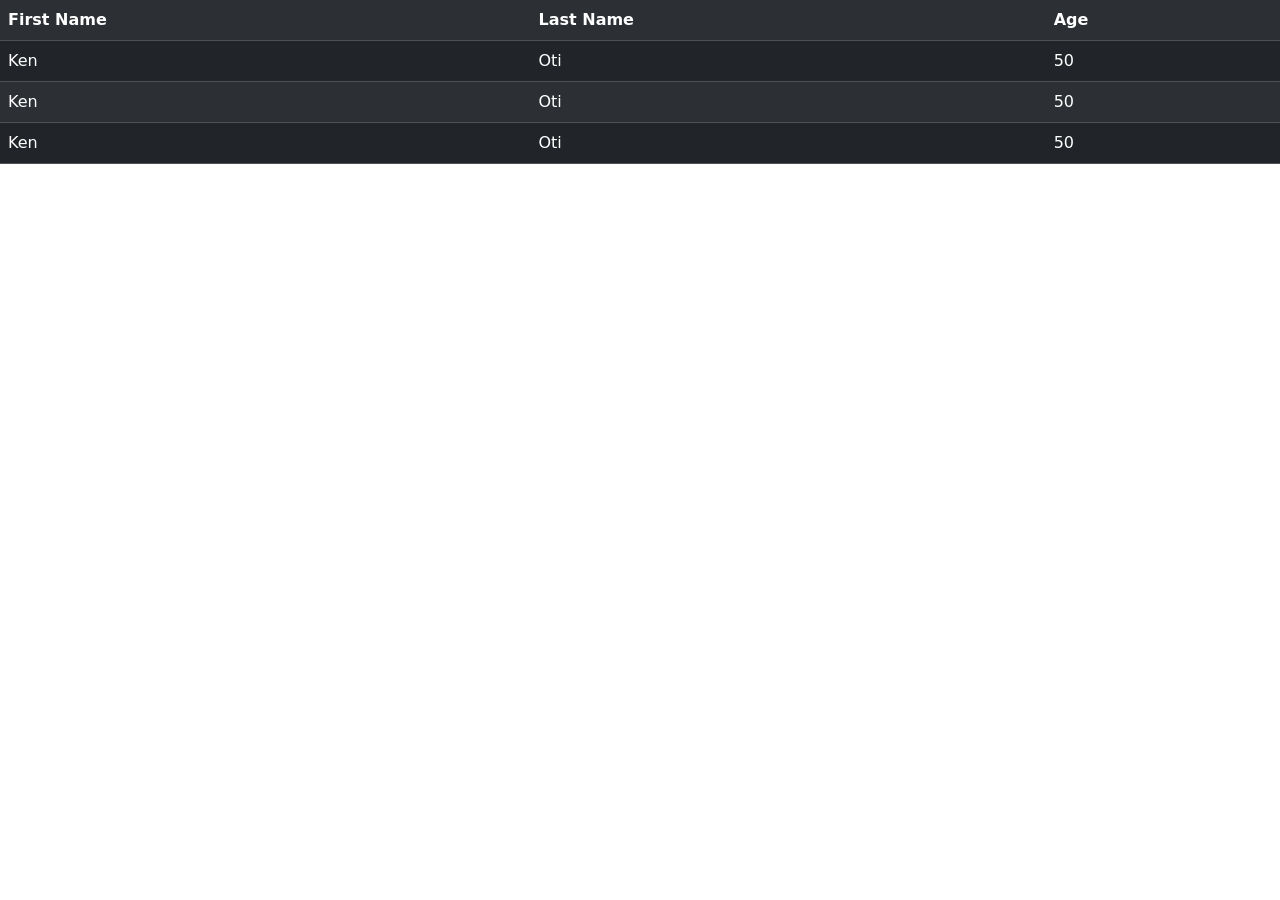
<file: bootstrap.html>
<!DOCTYPE html>
<html lang="en">
<head>
 <meta charset="UTF-8">
 <meta name="viewport" content="width=device-width, initial-scale=1.0">
 <title>Boostrap</title>

 <link href="https://cdn.jsdelivr.net/npm/bootstrap@5.3.8/dist/css/bootstrap.min.css" rel="stylesheet">
</head>
<body>
 
 <table class="table table-dark table-striped tabled-bordered table-hover">
  <tr>
   <th>First Name</th>
   <th>Last Name</th>
   <th>Age</th>
  </tr> 

  <tr>
   <td>Ken</td>
   <td>Oti</td>
   <td>50</td>
  </tr>

  <tr>
   <td>Ken</td>
   <td>Oti</td>
   <td>50</td>
  </tr>
  
  <tr>
   <td>Ken</td>
   <td>Oti</td>
   <td>50</td>
  </tr>
 </table>
</body>
</html>
</file>
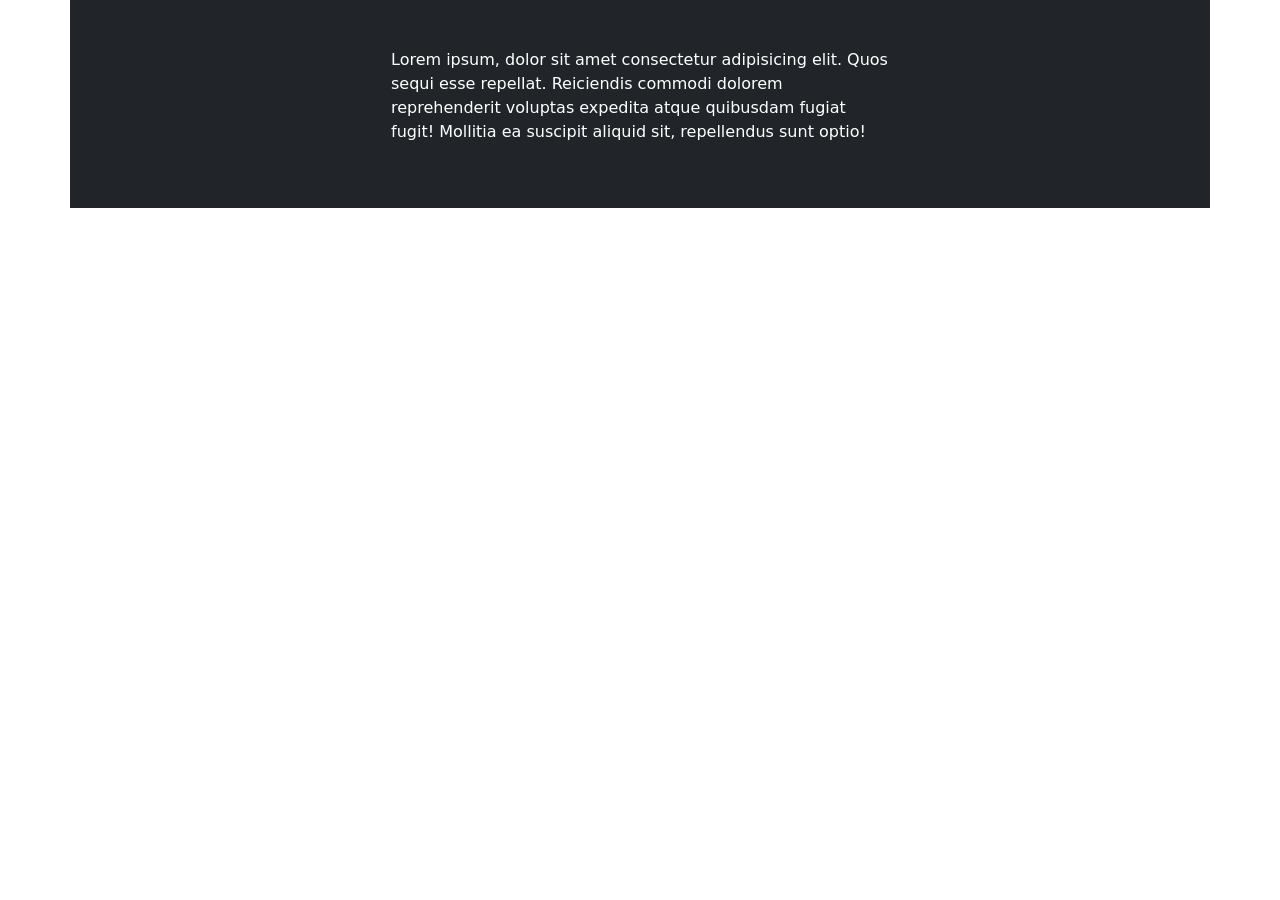
<file: bs_grid.html>
<!DOCTYPE html>
<html lang="en">
<head>
 <meta charset="UTF-8">
 <meta name="viewport" content="width=device-width, initial-scale=1.0">
 <title>Document</title>
 <link href="https://cdn.jsdelivr.net/npm/bootstrap@5.3.8/dist/css/bootstrap.min.css" rel="stylesheet">
</head>
<body>
 
 <div class="container d-none">
  <div class="row">
   <div class="col-sm-8 col-md-4"><p>Lorem ipsum dolor sit amet, consectetur adipisicing elit. In ipsa fugit corporis incidunt magni expedita repellendus dolor recusandae maxime! Maiores repudiandae nostrum ut omnis accusantium quaerat nihil illo odit quod!</p></div>
   <div class="col-sm-4 col-md-8"><p>Lorem ipsum dolor sit amet consectetur adipisicing elit. Veniam, unde sit reiciendis velit minima, similique quam ipsa nemo sunt iusto ipsam reprehenderit molestiae asperiores dolores quisquam libero repellendus culpa sint?</p></div>
  </div>
 </div>

 <div class="container d-none">
  <div class="row">
   <div class="col-sm-6 col-md-4 border border-danger">
    <p>Lorem ipsum dolor sit amet consectetur adipisicing elit. Placeat consequatur perferendis ut ducimus ullam? Laborum iure repellat, odio explicabo error non tempore illum doloremque, vel aliquam animi sequi, praesentium iste.</p>
   </div>
   <div class="col-sm-6 col-md-4 border border-primary">
    <p>Earum illum quisquam facilis esse provident at odio, itaque nemo ab eaque iusto vero rerum consectetur dicta, ipsum expedita laboriosam dolorum quidem dolorem? Numquam non quas, velit possimus officia reprehenderit?</p>
   </div>
   <div class="col-sm-12 col-md-4 border border-success">
    <p>Beatae quis eum labore animi soluta temporibus, doloribus voluptatem, officiis adipisci iste nihil maiores dolor voluptates assumenda, voluptate ex officia consequatur est tempora modi aut? Repellendus consequatur maxime quasi fugit.</p>
   </div>
  </div>
 </div>

 <div class="container">
  <div class="row bg-dark p-5 justify-content-center">
   <div class="col-6 ">
    <p class="text-white">Lorem ipsum, dolor sit amet consectetur adipisicing elit. Quos sequi esse repellat. Reiciendis commodi dolorem reprehenderit voluptas expedita atque quibusdam fugiat fugit! Mollitia ea suscipit aliquid sit, repellendus sunt optio!</p>
   </div>
  </div>
 </div>
</body>
</html>
</file>
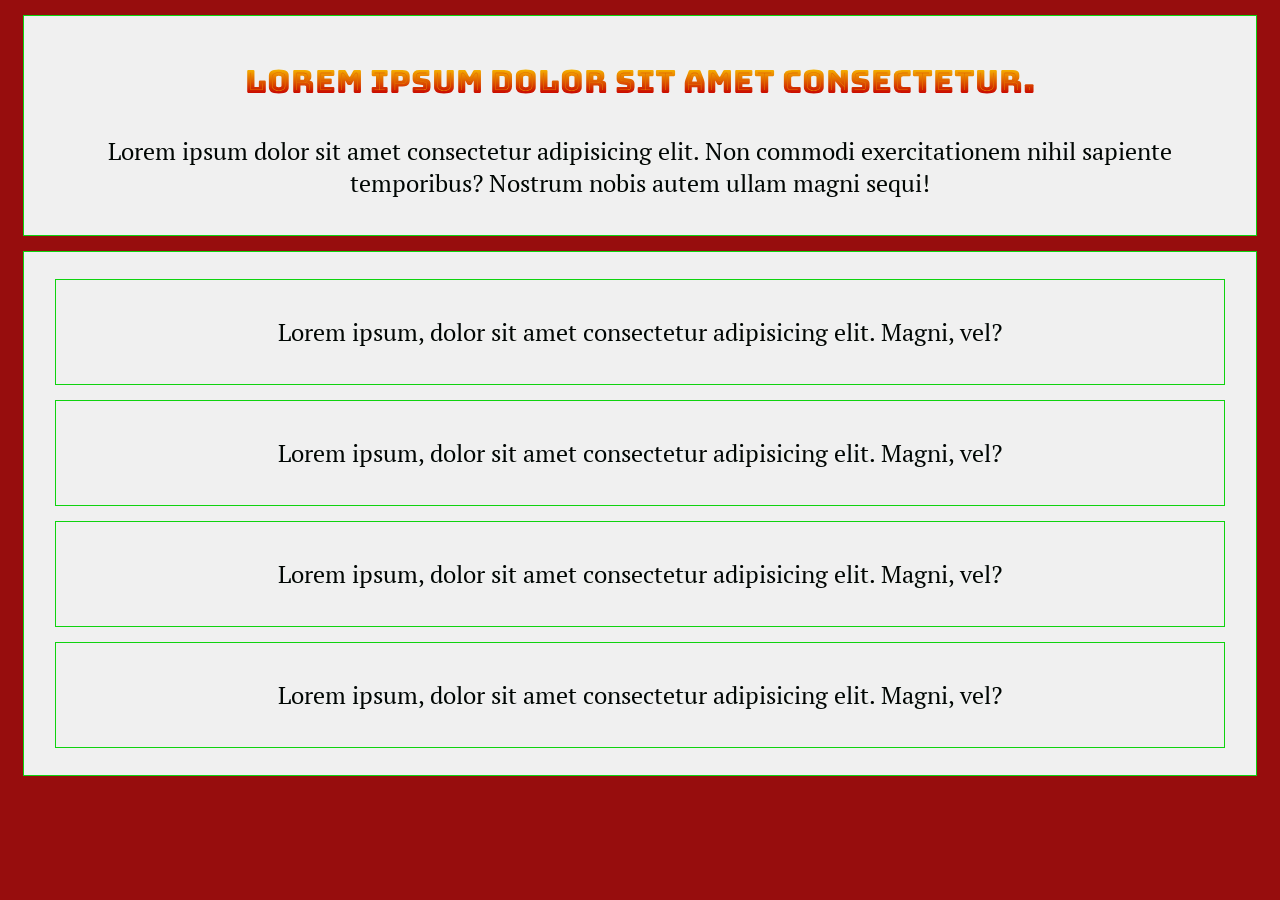
<file: div.html>
<!DOCTYPE html>
<html lang="en">
<head>
 <meta charset="UTF-8">
 <meta name="viewport" content="width=device-width, initial-scale=1.0">
 <title>Div</title>

 <link rel="preconnect" href="https://fonts.googleapis.com">
<link rel="preconnect" href="https://fonts.gstatic.com" crossorigin>
<link href="https://fonts.googleapis.com/css2?family=Bungee+Spice&family=PT+Serif:ital,wght@0,400;0,700;1,400;1,700&display=swap" rel="stylesheet">

 <style>
  body{
   background-color: #970d0d; ;
  }

  div{
   background: #f0f0f0;
   padding-left: 16px;
   padding-right: 16px;
   padding-top: 12px;
   padding-bottom: 12px;
   margin: 15px;
   border: 1px solid #0fd30f;
  }

  h3{
   color: #ae1eae;
   text-align: center;
   font-family: "Bungee Spice", sans-serif;
   font-size: 2rem;
  }
p{
 color:#000603;
 text-align: center;
 font-family: "PT Serif", serif;
 font-size: 1.5rem;
}

 </style>

</head>

<body>
 
 <div>
  <h3>
   Lorem ipsum dolor sit amet consectetur.
 </h3>

 <p>
  Lorem ipsum dolor sit amet consectetur adipisicing elit. Non commodi exercitationem nihil sapiente temporibus? Nostrum nobis autem ullam magni sequi!
 </p>
</div>

<div>
<div><p>Lorem ipsum, dolor sit amet consectetur adipisicing elit. Magni, vel?</p></div>
<div><p>Lorem ipsum, dolor sit amet consectetur adipisicing elit. Magni, vel?</p></div>
<div><p>Lorem ipsum, dolor sit amet consectetur adipisicing elit. Magni, vel?</p></div>
<div><p>Lorem ipsum, dolor sit amet consectetur adipisicing elit. Magni, vel?</p></div>
</div>

</body>
</html>
</file>
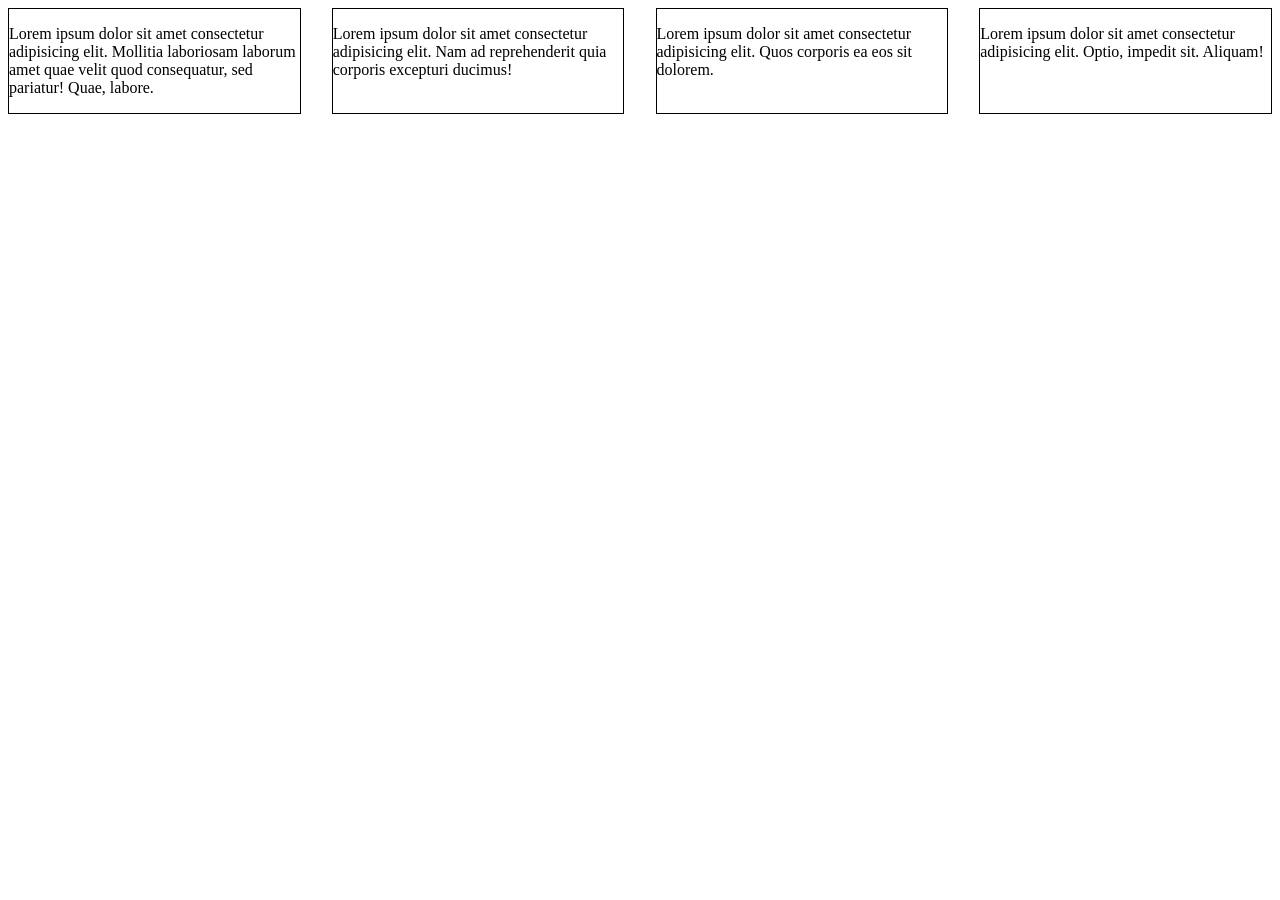
<file: flex.html>
<!DOCTYPE html>
<html lang="en">
<head>
 <meta charset="UTF-8">
 <meta name="viewport" content="width=device-width, initial-scale=1.0">
 <title>Flex</title>

 <style>
.main-1{
 border: 1px solid #070202;
 padding: 10px;
 display: flex;
 justify-content: center;
 gap: 20px;
 display: none;
}

.smaller{
 border: 1px solid #f00100;
 height:100px;
 /* width: 40%; */
}

.x{
width:60%;
}

.y{
 width:30%;
}

.container{
 display: flex;
 justify-content: space-between;

}

.s{
 width: 23%;
  border: 1px solid #000;
}
 </style>
</head>
<body>
 
 <div class="main-1">
  <div class="smaller x">A</div>
  <div class="smaller y">B</div>
 </div>

 <div class="container">
  <div class="s"><p>Lorem ipsum dolor sit amet consectetur adipisicing elit. Mollitia laboriosam laborum amet quae velit quod consequatur, sed pariatur! Quae, labore.</p></div>
  <div class="s"><p>Lorem ipsum dolor sit amet consectetur adipisicing elit. Nam ad reprehenderit quia corporis excepturi ducimus!</p></div>
  <div class="s"><p>Lorem ipsum dolor sit amet consectetur adipisicing elit. Quos corporis ea eos sit dolorem.</p></div>
  <div class="s"><p>Lorem ipsum dolor sit amet consectetur adipisicing elit. Optio, impedit sit. Aliquam!</p></div>
 </div>

</body>
</html>
</file>
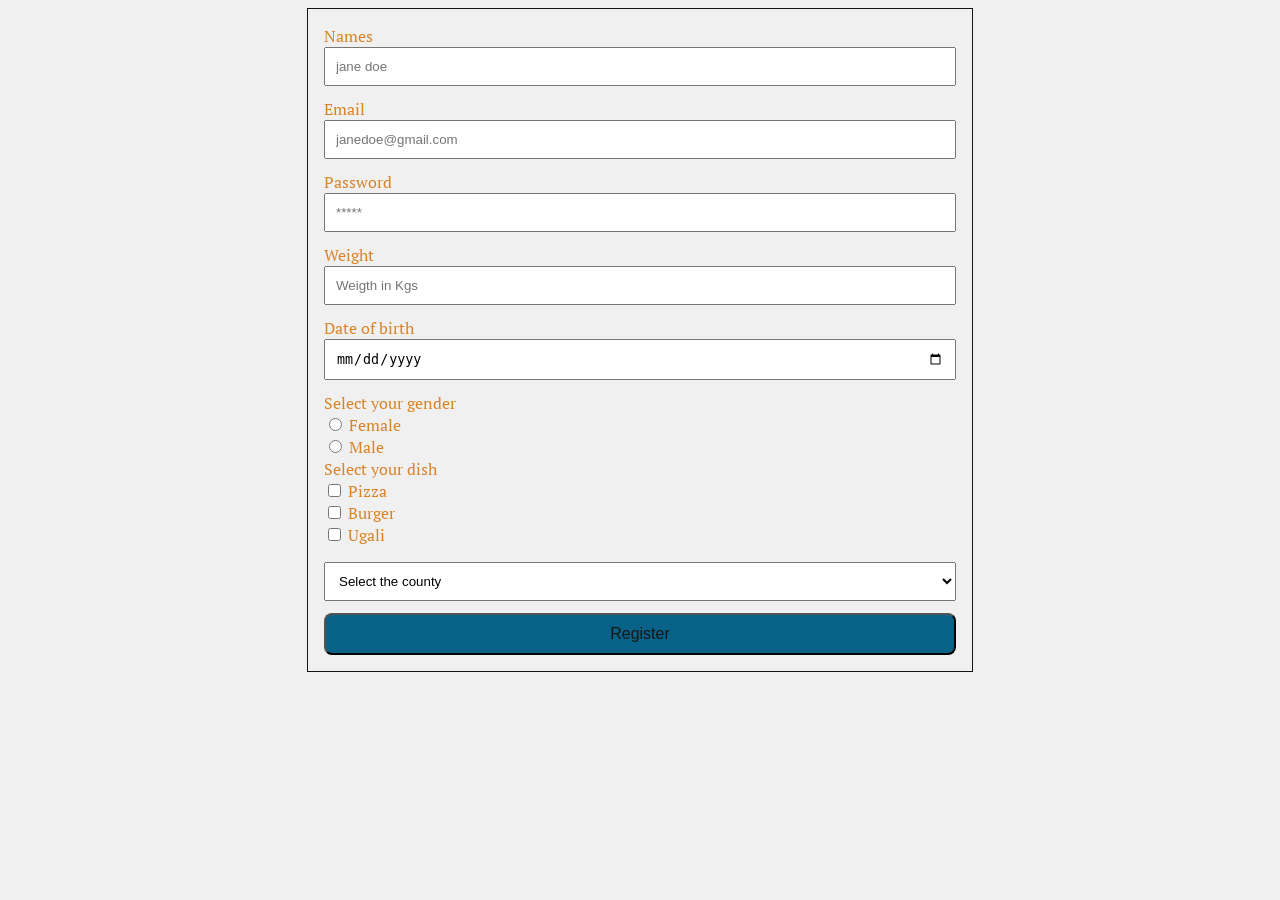
<file: form.html>
<!DOCTYPE html>
<html lang="en">
<head>
 <meta charset="UTF-8">
 <meta name="viewport" content="width=device-width, initial-scale=1.0">
 <title>Form</title>

 <link rel="preconnect" href="https://fonts.googleapis.com">
<link rel="preconnect" href="https://fonts.gstatic.com" crossorigin>
<link href="https://fonts.googleapis.com/css2?family=Bungee+Spice&family=PT+Serif:ital,wght@0,400;0,700;1,400;1,700&display=swap" rel="stylesheet">

<style>
body{
  background-color: #f0f0f0;
  font-family: "PT Serif", serif;
  font-weight: 400;
  font-style: normal;
}

form{
  width:50%;
  border: 1px solid #171617;
  padding: 16px;
  margin: auto;
}

label{
  color:#D98327;
}

.full_width{
  width:100%;
  padding:10px; 
  box-sizing: border-box;
  margin-bottom: 12px;
}

button{
  width: 100%;
  padding: 10px;
  background-color: #086288;
  border-radius: 8px;
  font-size: medium;
  color: #171617;
  font-weight: 500;
}

.flex{
  display: flex;
  flex-direction: column;
}

select{
  margin-top: 16px;
}
</style>

</head>
<body>
 <form>
  <label for="names">Names</label>
<input type="text" name="full_name" class="full_width" placeholder="jane doe" id="names" required>

<label for="email">Email</label>
<input type="email" name="email" class="full_width" placeholder="janedoe@gmail.com" id="email" required>

<label for="pass">Password</label>
<input type="password" name="password" class="full_width" placeholder="*****" id="pass" required>

<label for="weight">Weight</label>
<input type="number" name="weight" class="full_width" step="0.01" min="30" max="250" placeholder="Weigth in Kgs" id="weight" required>

<label for="dob">Date of birth</label>
<input type="date" name="dob" class="full_width" id="dob" min="1940-01-01" max="2008-12-31" required>

<label>Select your gender</label>
<br>
<input type="radio" name="gender" id="m">
<label for="m">Female</label>
<br>

<input type="radio" name="gender" id="f">
<label for="f">Male</label>
<br>

<label >Select your dish</label>
<br>
<input type="checkbox" name="food" id="x">
<label for="f">Pizza</label>
<br>

<input type="checkbox" name="food" id="y">
<label for="y">Burger</label>

<br>
<input type="checkbox" name="food" id="z">
<label for="z">Ugali</label>


<select class="full_width">
  <option>Select the county</option>
 <option value="1">Mombasa</option>
 <option value="2">Nairobi</option>
 <option value="3">Kisii</option>
 <option value="4">Kisumu</option>
 <option value="5">Eldoret</option>
</select>

<button>Register</button>
 </form>
</body>
</html>
</file>
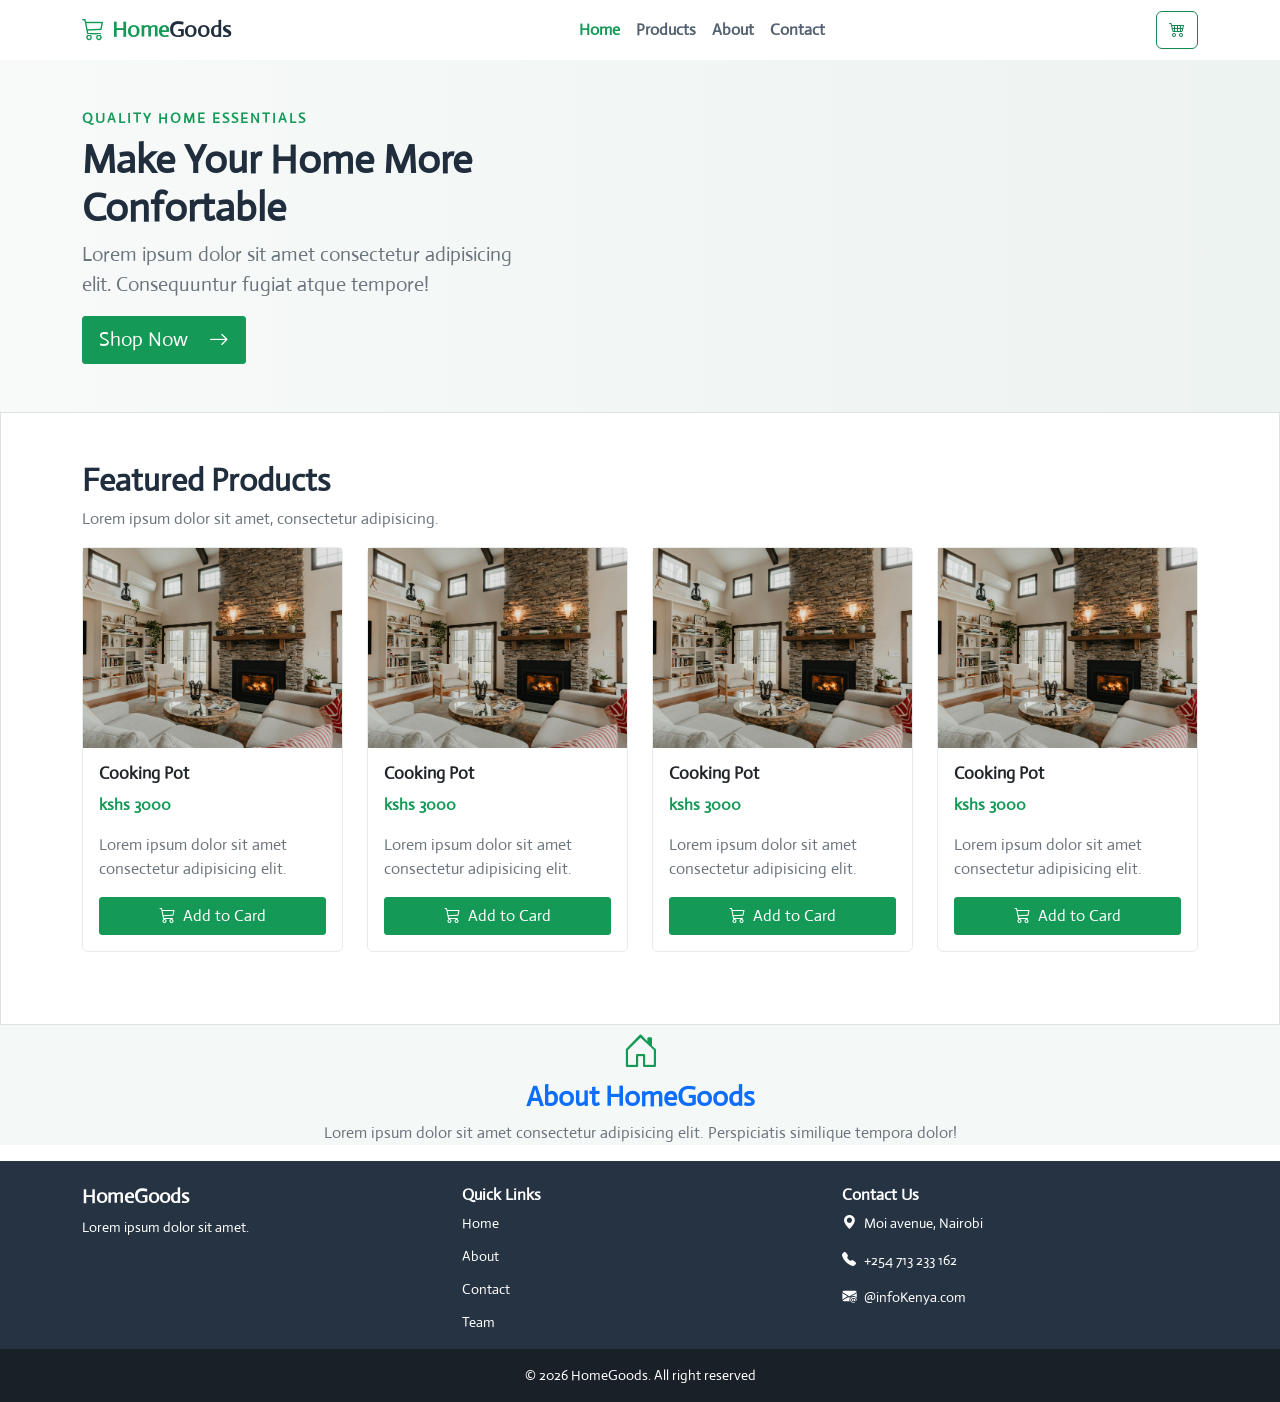
<file: fullpage.html>
<!DOCTYPE html>
<html lang="en">
<head>
 <meta charset="UTF-8">
 <meta name="viewport" content="width=device-width, initial-scale=1.0">
 <title>HomeGoods | best prices in town</title>

 <link href="https://cdn.jsdelivr.net/npm/bootstrap@5.3.8/dist/css/bootstrap.min.css" rel="stylesheet">
 <link rel="stylesheet" href="https://cdn.jsdelivr.net/npm/bootstrap-icons@1.13.2/font/bootstrap-icons.min.css">
  <link rel="stylesheet" href="css/full.css">

</head>
<body>

 <!-- NavBar -->

 <nav class="navbar navbar-expand-sm bg-white ">
  <div class="container">
    <a class="navbar-brand fw-bold" href="#"><i class="bi bi-cart3 me-2"></i>Home<span id="goods">Goods</span></a>
    <button class="navbar-toggler" type="button" data-bs-toggle="collapse" data-bs-target="#collapsibleNavbar">
      <span class="navbar-toggler-icon"></span>
    </button>
    <div class="collapse navbar-collapse" id="collapsibleNavbar">
      <ul class="navbar-nav mx-auto">
        <li class="nav-item">
          <a class="nav-link active" href="#">Home</a>
        </li>
        <li class="nav-item">
          <a class="nav-link" href="#">Products</a>
        </li>
        <li class="nav-item">
          <a class="nav-link" href="#">About</a>
        </li>
         <li class="nav-item">
          <a class="nav-link" href="#">Contact</a>
        </li>
      </ul>

      <a href="#" class="btn btn-outline-success"><i class="bi bi-cart4"></i></a>
    </div>
  </div>
</nav>

 <!-- Header section -->
  <header class="hero slide-left">
   <div class="container">
    <div class="row">
     <div class="col-md-5 py-5">
      <p class="text-uppercase fw-bold mb-2 small-heading">Quality Home Essentials</p>
      <h1 class="dispaly-4 fw-bold">Make Your Home More Confortable</h1>
      <p class="text-secondary lead">Lorem ipsum dolor sit amet consectetur adipisicing elit. Consequuntur fugiat atque tempore!</p>
      <a href="#" class="btn btn-success btn-lg">Shop Now <i class="bi bi-arrow-right ms-3"></i></a>
     </div>
     
    </div>
   </div>
  </header>
 
 <!-- Main section -->

 <main>
  <section class="product-section py-5 border">
    <div class="container">
     <div class="section-heading mb-4">

      <h2 class="fw-bold">Featured Products</h2>
      <p class="text-secondary">Lorem ipsum dolor sit amet, consectetur adipisicing.</p>

      <div class="row g-4">

          <div class="col-sm-6 col-md-3">
           <div class="card">
            <img src="images/clay-banks-364plyVT2eQ-unsplash.jpg"" class="card-top">
            <div class="card-body">
             <h3 class="card-title">Cooking Pot</h3>
             <p class="price">kshs 3000</p>
             <p class="card-text text-secondary">Lorem ipsum dolor sit amet consectetur adipisicing elit.</p>
             <button class="btn btn-success w-100"><i class="bi bi-cart3 me-2"></i>Add to Card</button>
            </div>
           </div>
          </div>

          <div class="col-sm-6 col-md-3">
           <div class="card">
            <img src="images/clay-banks-364plyVT2eQ-unsplash.jpg"" class="card-top">
            <div class="card-body">
             <h3 class="card-title">Cooking Pot</h3>
             <p class="price">kshs 3000</p>
             <p class="card-text text-secondary">Lorem ipsum dolor sit amet consectetur adipisicing elit.</p>
             <button class="btn btn-success w-100"><i class="bi bi-cart3 me-2"></i>Add to Card</button>
            </div>
           </div>
          </div>

          <div class="col-sm-6 col-md-3">
           <div class="card">
            <img src="images/clay-banks-364plyVT2eQ-unsplash.jpg"" class="card-top">
            <div class="card-body">
             <h3 class="card-title">Cooking Pot</h3>
             <p class="price">kshs 3000</p>
             <p class="card-text text-secondary">Lorem ipsum dolor sit amet consectetur adipisicing elit.</p>
             <button class="btn btn-success w-100"><i class="bi bi-cart3 me-2"></i>Add to Card</button>
            </div>
           </div>
          </div>

          <div class="col-sm-6 col-md-3">
           <div class="card">
            <img src="images/clay-banks-364plyVT2eQ-unsplash.jpg"" class="card-top">
            <div class="card-body">
             <h3 class="card-title">Cooking Pot</h3>
             <p class="price">kshs 3000</p>
             <p class="card-text text-secondary">Lorem ipsum dolor sit amet consectetur adipisicing elit.</p>
             <button class="btn btn-success w-100"><i class="bi bi-cart3 me-2"></i>Add to Card</button>
            </div>
           </div>
          </div>

      </div>
     </div>
    </div>

  </section>
  <section class="about-section">
   <div class="container text-center">
    <i class="bi bi-house-door"></i>
    <h2 class="h3 fw-bold text-primary">About HomeGoods</h2>
    <P class="text-secondary">Lorem ipsum dolor sit amet consectetur adipisicing elit. Perspiciatis similique tempora dolor!</P>
   </div>
  </section>
 </main>

<!-- Footer -->
 <footer>
  <div class="container pt-4">
   <div class="row g-4">
    <div class="col-md-4">
       <h2 class="h5 fw-bold">HomeGoods</h2>
       <p class="small">Lorem ipsum dolor sit amet.</p>
    </div>
    <div class="col-md-4">
      <h3 class="h6 fw-bold">Quick Links</h3>
      <ul class="list-unstyled small">
       <li><a href="#">Home</a></li>
       <li><a href="#">About</a></li>
       <li><a href="#">Contact</a></li>
       <li><a href="#">Team</a></li>
      </ul>
    </div>
    <div class="col-md-4">
       <h3 class="h6 fw-bold">Contact Us</h3>
       <p class="small"><i class="bi bi-geo-alt-fill me-2"></i>Moi avenue, Nairobi</p>
       <p class="small"><i class="bi bi-telephone-fill me-2"></i>+254 713 233 162</p>
       <p class="small"><i class="bi bi-envelope-at-fill me-2"></i>@infoKenya.com</p>
    </div>
   </div>
  </div>
  <div class="copyright text-center py-3 small">
   <span>&copy; 2026 HomeGoods. All right reserved</span>
  </div>
 </footer>

 <script src="https://cdn.jsdelivr.net/npm/bootstrap@5.3.8/dist/js/bootstrap.bundle.min.js"></script>
</body>
</html>
</file>
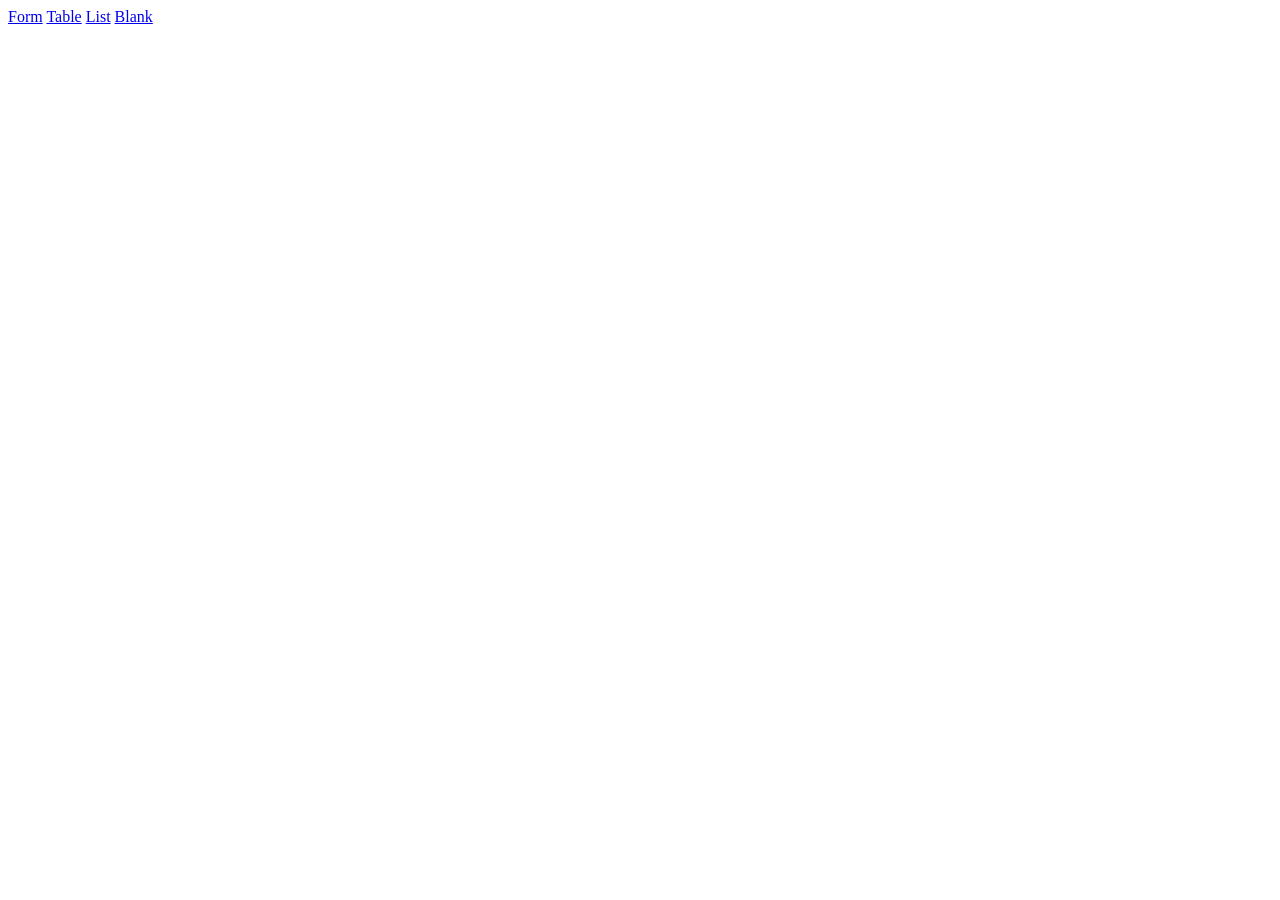
<file: links.html>
<!DOCTYPE html>
<html lang="en">
<head>
 <meta charset="UTF-8">
 <meta name="viewport" content="width=device-width, initial-scale=1.0">
 <title>Links</title>
</head>
<body>
 <a href="form.html">Form</a>
 <a href="table.html">Table</a>
 <a href="list .html">List</a>

 <a href="links.html" target="_blank">Blank</a>
</body>
</html>
</file>
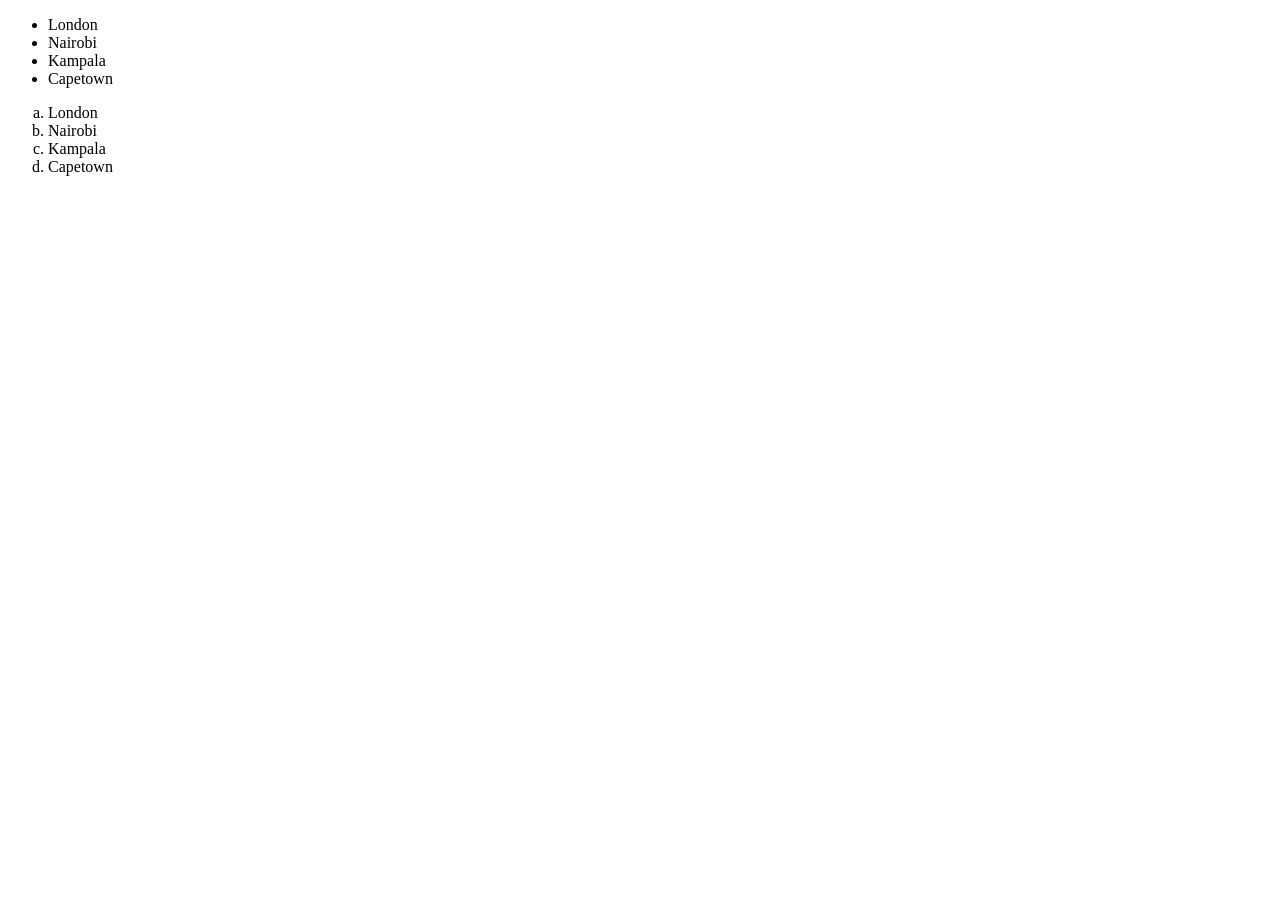
<file: list .html>
<!DOCTYPE html>
<html lang="en">
<head>
 <meta charset="UTF-8">
 <meta name="viewport" content="width=device-width, initial-scale=1.0">
 <title>List intro</title>
</head>
<body>
 <ul>
  <li>London</li>
  <li>Nairobi</li>
  <li>Kampala</li>
  <li>Capetown</li>
 </ul>
 
 <ol type="a">
  <li>London</li>
  <li>Nairobi</li>
  <li>Kampala</li>
  <li>Capetown</li>
 </ol>
</body>
</html>
</file>
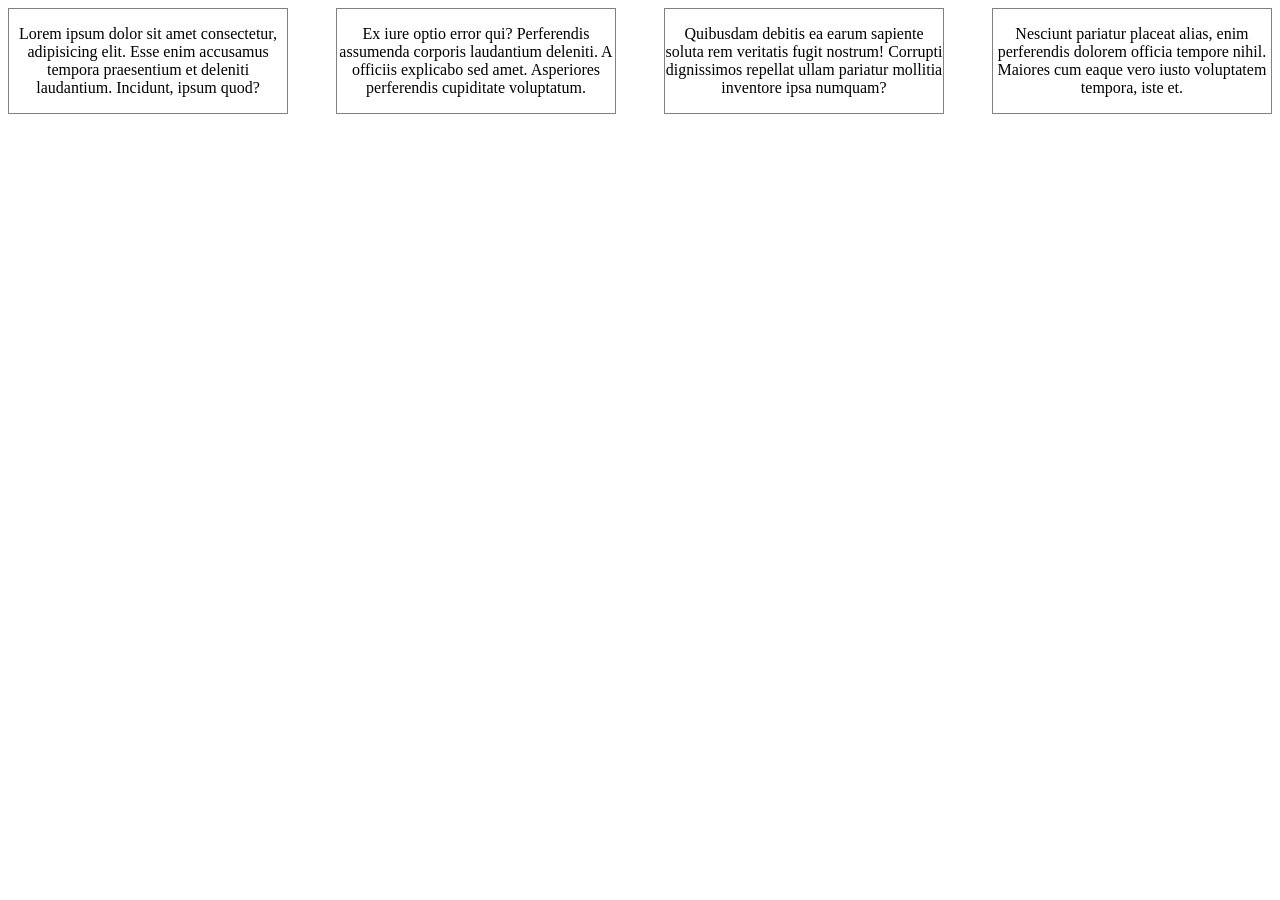
<file: responsive.html>
<!DOCTYPE html>
<html lang="en">
<head>
 <meta charset="UTF-8">
 <meta name="viewport" content="width=device-width, initial-scale=1.0">
 <title>Media Queries</title>
 <link rel="stylesheet" href="css/index.css">
</head>
<body>
 
 <div class="row">
  <div class="col">
   <p>Lorem ipsum dolor sit amet consectetur, adipisicing elit. Esse enim accusamus tempora praesentium et deleniti laudantium. Incidunt, ipsum quod?</p>
  </div>
  <div class="col">
   <p>Ex iure optio error qui? Perferendis assumenda corporis laudantium deleniti. A officiis explicabo sed amet. Asperiores perferendis cupiditate voluptatum.</p>
  </div>
  <div class="col">
   <p>Quibusdam debitis ea earum sapiente soluta rem veritatis fugit nostrum! Corrupti dignissimos repellat ullam pariatur mollitia inventore ipsa numquam?</p>
  </div>
  <div class="col">
   <p>Nesciunt pariatur placeat alias, enim perferendis dolorem officia tempore nihil. Maiores cum eaque vero iusto voluptatem tempora, iste et.</p>
  </div>
 </div>
</body>
</html>
</file>
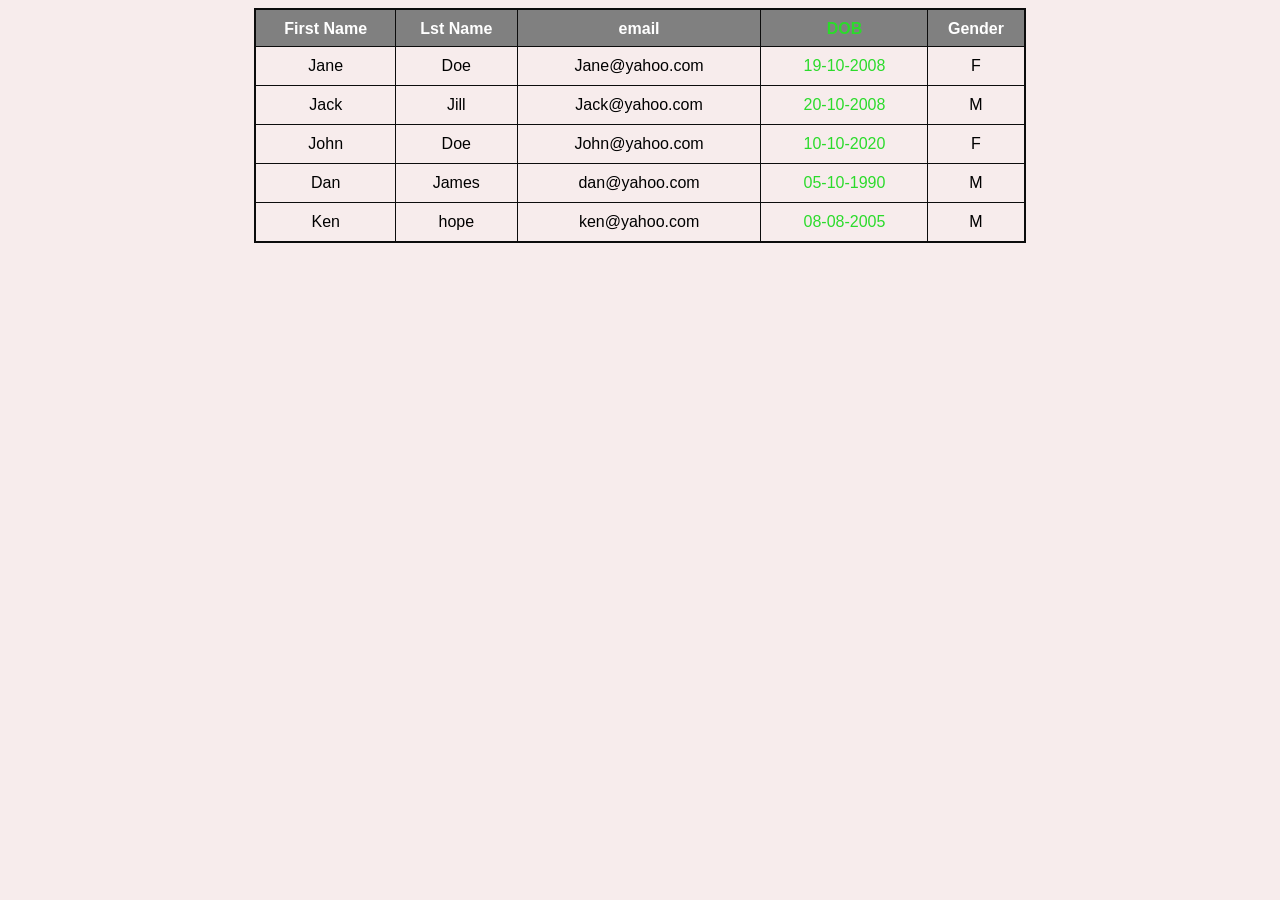
<file: table.html>
<!DOCTYPE html>
<html lang="en">
<head>
 <meta charset="UTF-8">
 <meta name="viewport" content="width=device-width, initial-scale=1.0">
 <title>Table</title>


 <style>

  body{
    background: #f7ecec;
    font-family: carlito, sans-serif;
  }

table{
  border: 2px solid #0c0c0c;
  border-collapse: collapse;
  width: 61%;
  margin:auto;
}
th{
   border: 1px solid #0c0c0c;
   padding-bottom: 8px;
   padding-top: 10px;
   background-color: #808080;
   color: white;
}

td{
   border: 1px solid #0c0c0c;
   text-align: center;
   padding:10px;
}

.dob-column{
  color:#2bdb2b;
}

 </style>
</head>
<body>

 <table>
  <thead>
<tr>
<th>First Name</th>
<th>Lst Name</th>
<th>email</th>
<th class="dob-column">DOB</th>
<th>Gender</th>
</tr>
  </thead>
  <tbody>
<tr>
<td>Jane</td>
<td>Doe</td>
<td>Jane@yahoo.com</td>
<td class="dob-column">19-10-2008</td>
<td>F</td>
</tr>

<tr>
<td>Jack</td>
<td>Jill</td>
<td>Jack@yahoo.com</td>
<td class="dob-column">20-10-2008</td>
<td>M</td>
</tr>

<tr>
<td>John</td>
<td>Doe</td>
<td>John@yahoo.com</td>
<td class="dob-column">10-10-2020</td>
<td>F</td>
</tr>

<tr>
<td>Dan</td>
<td>James</td>
<td>dan@yahoo.com</td>
<td class="dob-column">05-10-1990</td>
<td>M</td>
</tr>

<tr>
<td>Ken</td>
<td>hope</td>
<td>ken@yahoo.com</td>
<td class="dob-column">08-08-2005</td>
<td>M</td>
</tr>
  </tbody>
 </table>
</body>
</html>
</file>
<file: css/full.css>
@import url('https://fonts.googleapis.com/css2?family=Actor&display=swap');

/*  font-family: "Actor",sans-serif; */

:root {
    --brand-green: #159957;
    --brand-dark: #1f2d3d;
    --soft-bg: #f4f8f7;
}

body {
    font-family: "Actor", sans-serif;
    color: var(--brand-dark);
}

.navbar-brand {
    color: var(--brand-green);
    font-size: 1.4rem;
}

#goods {
    color: var(--brand-dark);
}

.navbar-brand:hover {
    color: #0b5530;
}


.nav-link {
    color: #536171 !important;
    font-weight: 900;
}

.nav-link.active {
    color: var(--brand-green) !important;
}

.nav-link:hover {
    color: var(--brand-green) !important;
}

.btn-success {
    background-color: var(--brand-green);
    border-color: var(--brand-green);
    border-radius: 3px;
    transition: all 1s;
}

.btn-success:hover {
    background-color: #0e6138;
    border-color: #0e6138;
}

.hero {
    background: linear-gradient(to right, #f7faf9, #edf3f1);
}

.hero .small-heading {
    color: var(--brand-green);
    font-weight: 800;
    font-size: 0.85rem;
    letter-spacing: 2px;
}

.card {
    border-color: #e5ece9;
    transition: transform 0.2s ease, box-shadow 0.2s ease;
}

/* https: //cssgenerator.org/box-shadow-css-generator.html */
.card:hover {
    transform: translateY(-4px);
    box-shadow: -15px 23px 22px -11px rgba(0, 0, 0, 0.53);
    -webkit-box-shadow: -15px 23px 22px -11px rgba(0, 0, 0, 0.53);
    -moz-box-shadow: -15px 23px 22px -11px rgba(0, 0, 0, 0.53);
}

.card img {
    width: 100%;
    height: 200px;
    object-fit: cover;
}

.card-title {
    font-size: 1.05rem;
    font-weight: 700;
}


.price {
    color: var(--brand-green);
    font-weight: 700;
}

.about-section {
    background-color: var(--soft-bg);
}

.about-section i {
    color: var(--brand-green);
    font-size: 2.3rem;
}

footer {
    background: #263342;
    color: white;
}

footer li {
    margin-bottom: 12px;
}

footer a {
    text-decoration: none;
    color: white;
}

footer a:hover {
    color: var(--brand-green);
}

.copyright {
    background-color: #192028;
}

/* https: //animista.net/play/basic/slide/slide-right */
/* https: //animate.style/ */
</file>
<file: css/index.css>
.row{
 display: flex;
 flex-wrap: wrap;
 justify-content: space-between;
}

.col{
 border: 1px solid grey;
 width:22%;
}

p{
 text-align: center;
}

/*Media quaries*/

@media screen and (min-width:768px) and (max-width:1023px){
 p{
  color:red;
 }

 .col{
  width: 48%;
  margin-bottom: 12px;
 }
}


@media screen and (max-width:768px) {
 .col{
  width: 100%;
  margin-bottom: 12px;
 }

 p{
  color:cornflowerblue;
 }
}
</file>
